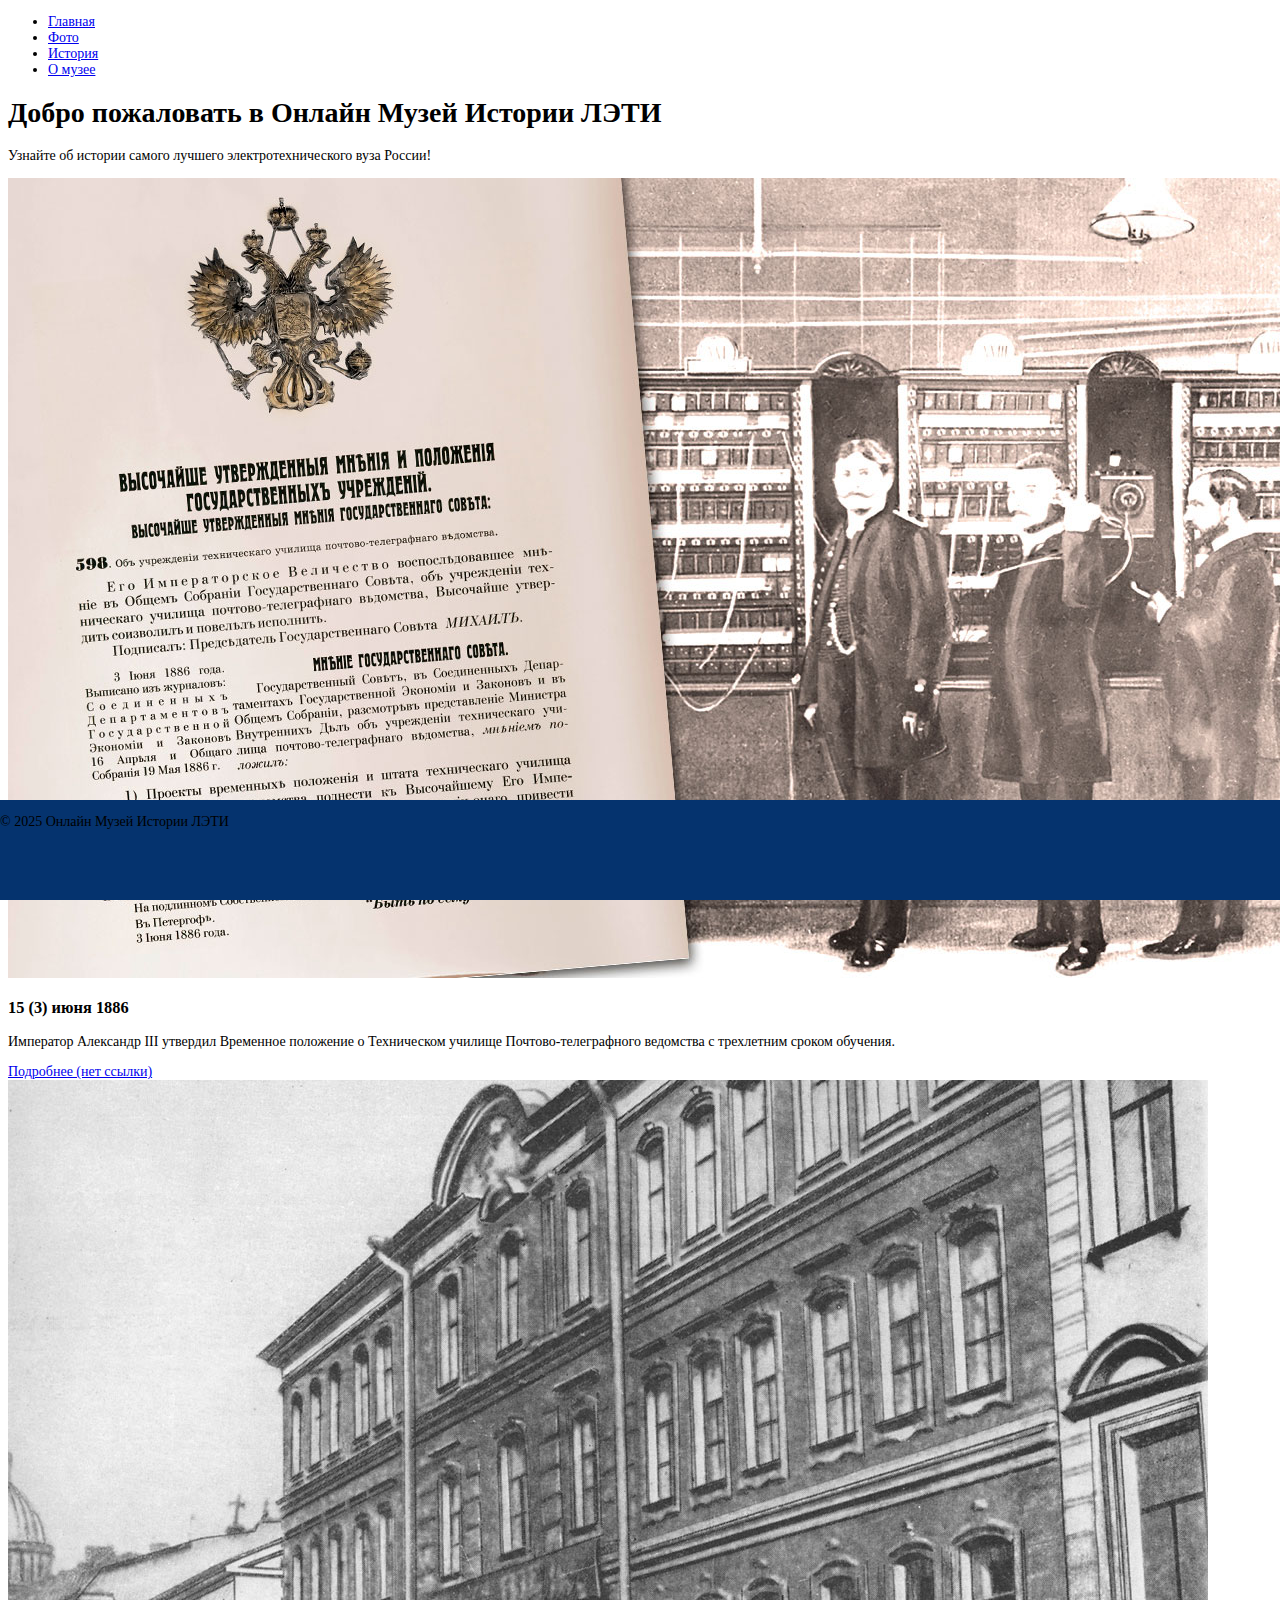
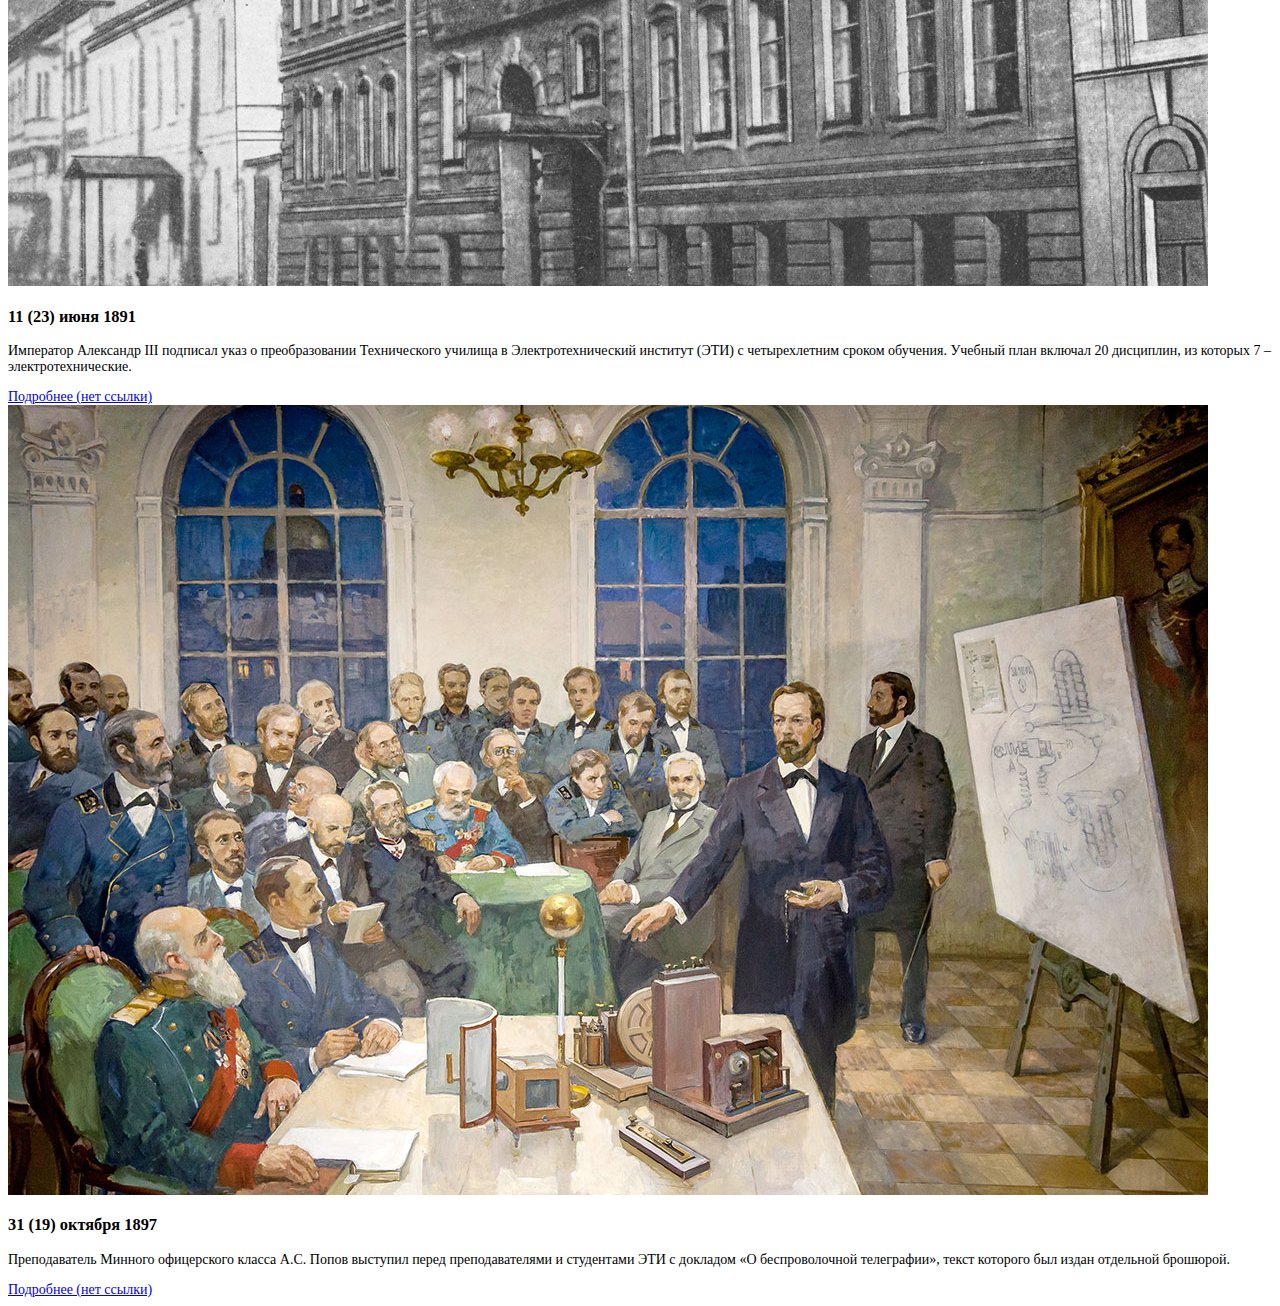
<file: templates/index.html>
<!DOCTYPE html>
<html lang="ru">
<head>
  <meta charset="UTF-8">
  <meta name="viewport" content="width=device-width, initial-scale=1.0">
  <title>Онлайн Музей Истории ЛЭТИ</title>
  <link rel="stylesheet" href="/static/style.css">
</head>
<body>

  <header>
    <nav>
      <ul>
        <li><a href="index.html" class="active">Главная</a></li>
        <li><a href="photo.html">Фото</a></li>
        <li><a href="history.html">История</a></li>
        <li><a href="about.html">О музее</a></li>
      </ul>
    </nav>
  </header>

  <main>
    <section class="hero">
      <h1>Добро пожаловать в Онлайн Музей Истории ЛЭТИ</h1>
      <p>Узнайте об истории самого лучшего электротехнического вуза России!</p>
    </section>

    <section id="moment1" class="moment-section">
      <div class="card-content">
        <img src="/static/img/main_pg_im_1.jpg" alt="Событие 1">
        <div>
          <h3>15 (3) июня 1886</h3>
          <p>Император Александр III утвердил Временное положение о Техническом 
            училище Почтово-телеграфного ведомства с трехлетним сроком обучения.
          </p>
        </div>
      </div>
      <a href="#">Подробнее (нет ссылки)</a>
    </section>

    <section id="moment2" class="moment-section">
      <div class="card-content">
        <img src="/static/img/main_pg_im_2.jpg" alt="Момент 2">
        <div>
          <h3>11 (23) июня 1891</h3>
          <p>Император Александр III подписал указ о преобразовании Технического училища в
            Электротехнический институт (ЭТИ) с четырехлетним сроком обучения.
            Учебный план включал 20 дисциплин, из которых 7 – электротехнические.</p>
        </div>
      </div>
      <a href="#">Подробнее (нет ссылки)</a>
    </section>

    <section id="moment3" class="moment-section">
      <div class="card-content">
        <img src="/static/img/main_pg_im_3.jpg" alt="Момент 3">
        <div>
          <h3>31 (19) октября 1897</h3>
          <p>Преподаватель Минного офицерского класса А.С. Попов выступил перед преподавателями и
            студентами ЭТИ с докладом «О беспроволочной телеграфии», текст которого был издан отдельной брошюрой.</p>
        </div>
      </div>
      <a href="#">Подробнее (нет ссылки)</a>
    </section>
  </main>

  <footer>
    <p>&copy; 2025 Онлайн Музей Истории ЛЭТИ</p>
  </footer>

    <!--  UNDONE and USEFUL
  <script>
    function reveal() {
        // var reveals = document.querySelectorAll(".appear");
        var reveals = document.getElementsByClassName("moment-section");
        for (var i = 0; i < reveals.length; i++) {
          var windowHeight = window.innerHeight;
          var elementTop = reveals[i].getBoundingClientRect().top;
          var elementVisible = 150;

          if (elementTop < windowHeight - elementVisible) {
            reveals[i].classList.add("active");
          } else {
            reveals[i].classList.remove("active");
          }
        }
      }

      window.addEventListener("scroll", reveal);
  </script>
      -->
</body>
</html>
</file>
<file: static/style.css>
* {
  box-sizing: border-box;
}
body {
  font-size: 14px;
}
.header {
  width: 100%;
  height: 100px;
  opacity: 1;
  position: fixed;
  top: 0px;
  left: 0px;
}
.blue {
  width: 100%;
  height: 100px;
  background: rgba(5,51,110,1);
  opacity: 1;
  position: absolute;
  top: 0px;
  left: 0px;
}
.logo {
  width: 500px;
  height: 90px;
  background: rgba(255,255,255,1);
  opacity: 1;
  position: relative;
  top: 5px;
  margin: auto;

  border-top-left-radius: 50px;
  border-top-right-radius: 50px;
  border-bottom-left-radius: 50px;
  border-bottom-right-radius: 50px;
  box-shadow: 0px 4px 4px rgba(0, 0, 0, 0.09000000357627869);
}
.logo img{
  width: auto;
  height: 80px;
  opacity: 1;
  position: relative;
  left: 30px;
  top: 5px;
}

.menu {
  width: 75px;
  height: 75px;
  background-repeat: no-repeat;
  background-position: center center;
  background-size: cover;
  opacity: 1;
  position: absolute;
  top: 20px;
  left: 25px;
  box-shadow: 0px 4px 4px rgba(0, 0, 0, 0.25);
  overflow: hidden;
}
.sub_menu_1 {
  width: 75px;
  height: 71px;
  background-repeat: no-repeat;
  background-position: center center;
  background-size: cover;
  opacity: 1;
  position: relative;
  top: 0px;
  left: 0px;
  border: 2px solid rgba(187,141,84,1);
  border-top-left-radius: 20px;
  border-top-right-radius: 20px;
  border-bottom-left-radius: 20px;
  border-bottom-right-radius: 20px;
  overflow: hidden;
}
.sub_menu_2 {
  width: 40px;
  opacity: 1;
  position: absolute;
  top: 49px;
  left: 18px;
  border: 4px solid rgba(187,141,84,1);
}
.sub_menu_3 {
  width: 40px;
  opacity: 1;
  position: absolute;
  top: 32px;
  left: 18px;
  border: 4px solid rgba(187,141,84,1);
}
.sub_menu_4 {
  width: 40px;
  opacity: 1;
  position: absolute;
  top: 15px;
  left: 18px;
  border: 4px solid rgba(187,141,84,1);
}

footer {
  width: 100%;
  height: 100px;
  background: rgba(5,51,110,1);
  opacity: 1;
  position: absolute;
  bottom: 0px;
  left: 0px;
}

.cred {
  width: 100%;
  color: rgba(255,255,255,1);
  position: absolute;
  top: 70px;
  font-family: Piazzolla;
  font-weight: Regular;
  font-size: 16px;
  opacity: 1;
  text-align: center;
}

.minob {
  width: 181px;
  height: 43px;
  background: rgba(255,255,255,1);
  padding: 10px 10px;
  margin: 10px;
  opacity: 1;
  position: absolute;
  top: 5px;
  left: 17px;
  border-top-left-radius: 20px;
  border-top-right-radius: 20px;
  border-bottom-left-radius: 20px;
  border-bottom-right-radius: 20px;
  text-align: center;
  font-size: 18px;
}

.org_about {
  width: 432px;
  height: 43px;
  background: rgba(255,255,255,1);
  padding: 10px 10px;
  margin: 10px;
  opacity: 1;
  position: absolute;
  top: 5px;
  left: 225px;
  border-top-left-radius: 20px;
  border-top-right-radius: 20px;
  border-bottom-left-radius: 20px;
  border-bottom-right-radius: 20px;
  text-align: center;
  font-size: 18px;
}

.politics_1 {
  width: 520px;
  height: 43px;
  background: rgba(255,255,255,1);
  padding: 10px 10px;
  margin: 10px;
  opacity: 1;
  position: absolute;
  top: 5px;
  left: 690px;
  border-top-left-radius: 20px;
  border-top-right-radius: 20px;
  border-bottom-left-radius: 20px;
  border-bottom-right-radius: 20px;
  text-align: center;
  font-size: 18px;
}

.politics_2 {
  width: 420px;
  height: 43px;
  background: rgba(255,255,255,1);
  padding: 10px 10px;
  margin: 10px;
  opacity: 1;
  position: absolute;
  top: 5px;
  left: 1240px;
  border-top-left-radius: 20px;
  border-top-right-radius: 20px;
  border-bottom-left-radius: 20px;
  border-bottom-right-radius: 20px;
  text-align: center;
  font-size: 18px;
}
</file>
